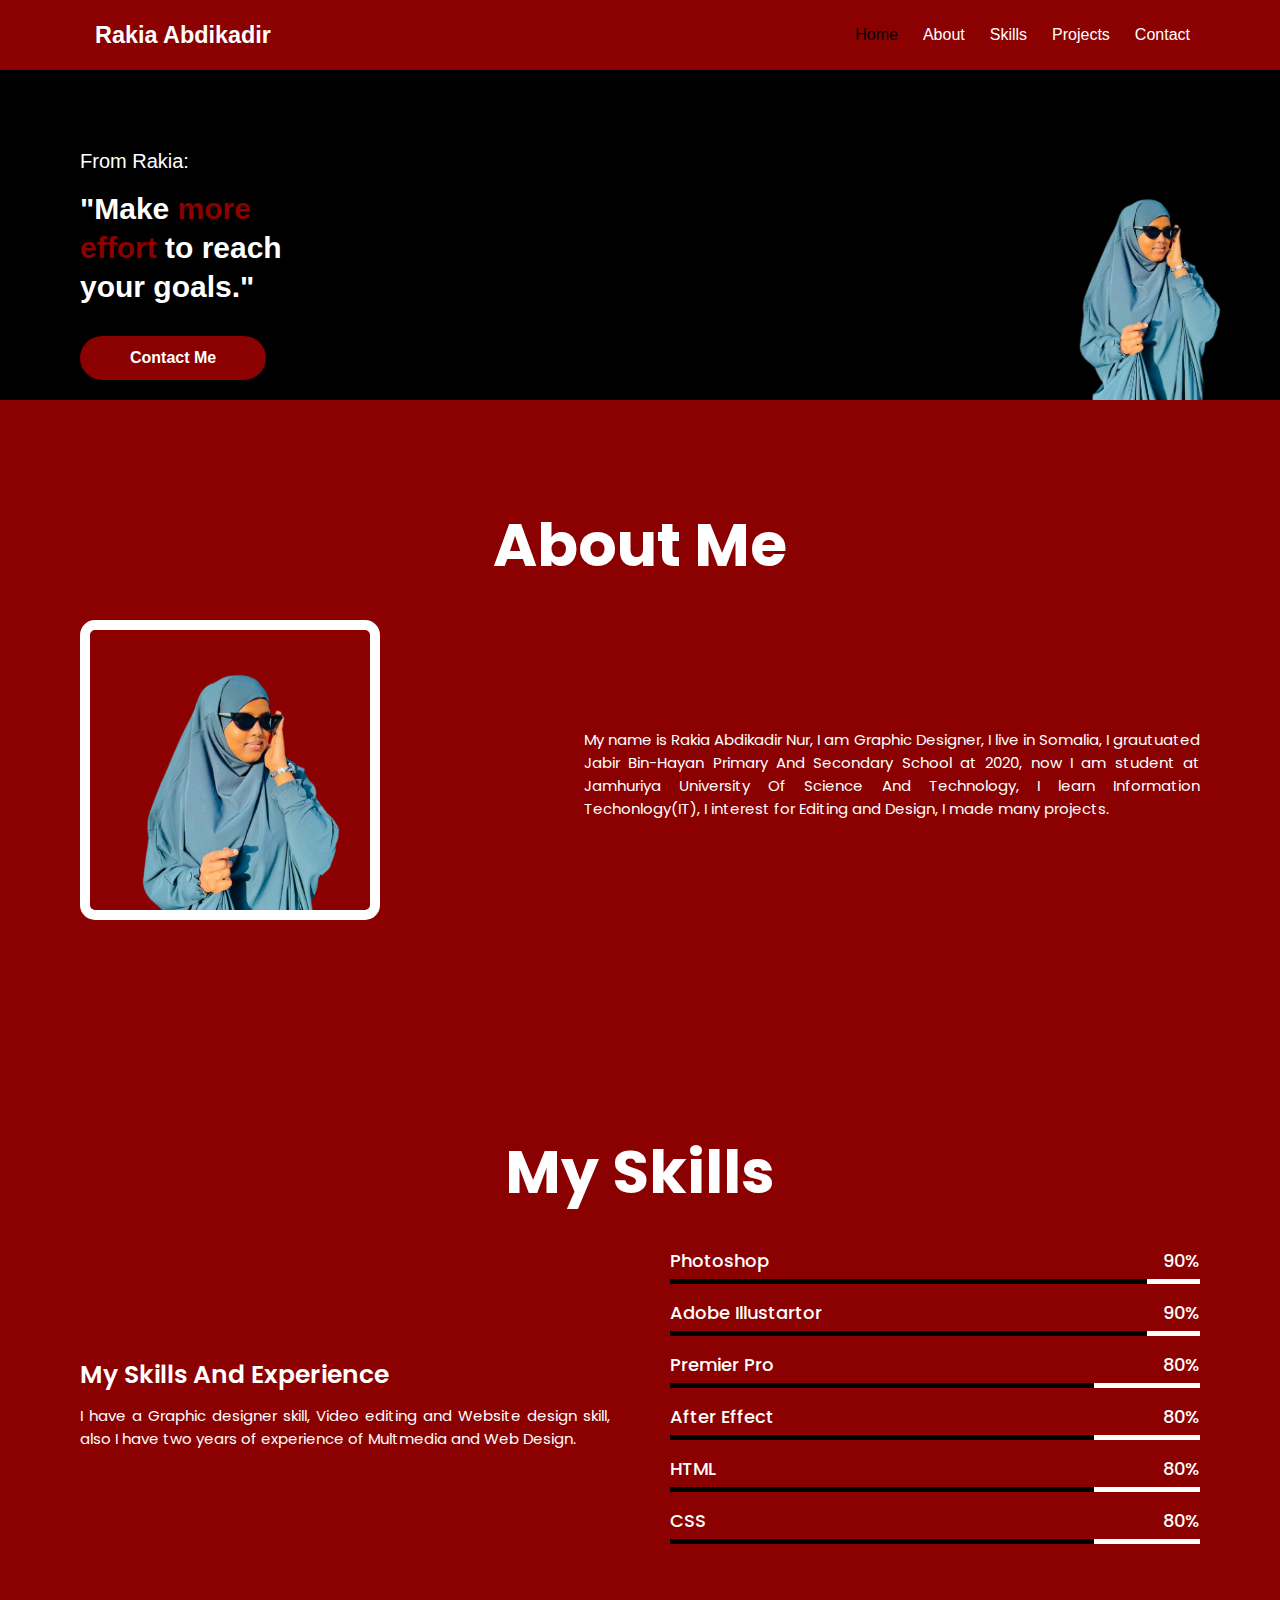
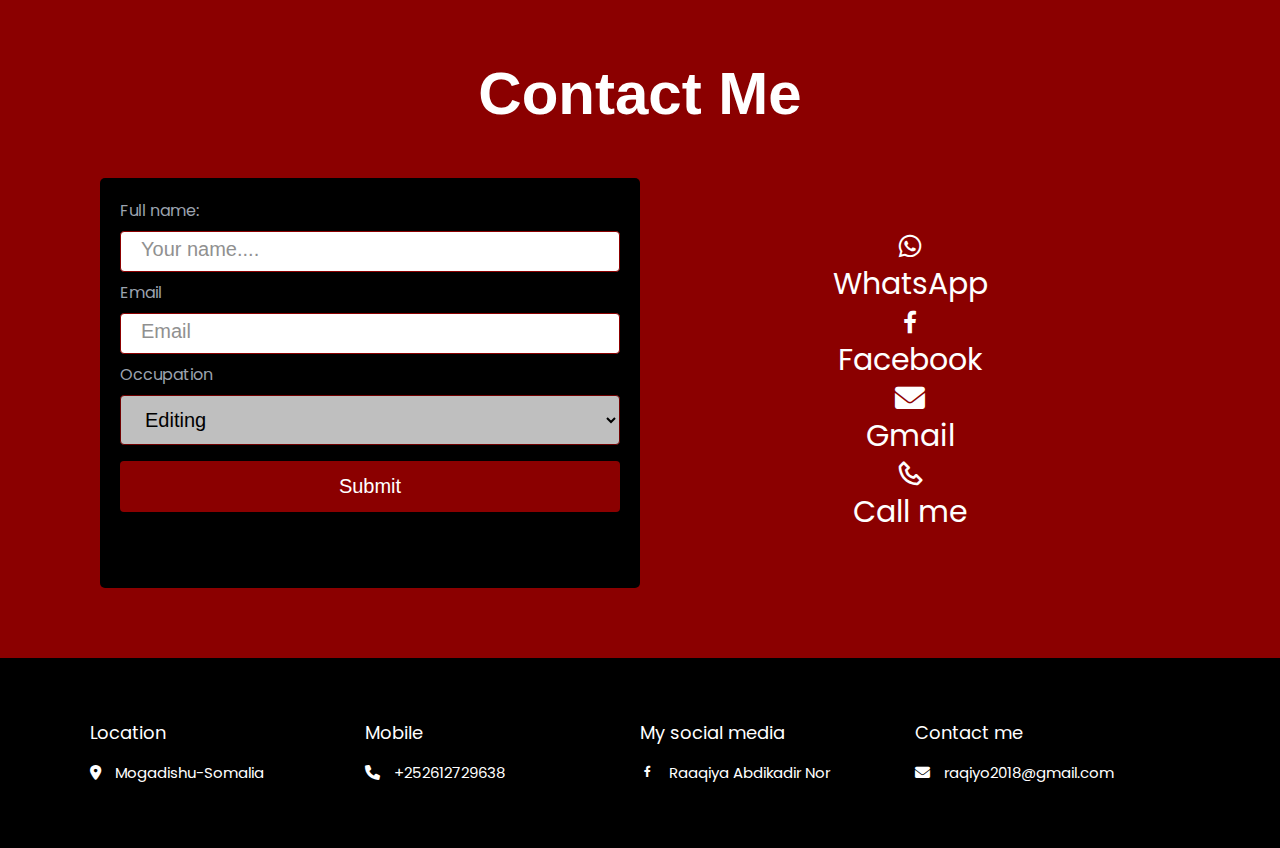
<file: index.html>
<!DOCTYPE html>
<html lang="en">
<head>
    <meta charset="UTF-8">
    <meta http-equiv="X-UA-Compatible" content="IE=edge">
    <meta name="viewport" content="width=device-width, initial-scale=1.0">
    <link href='https://unpkg.com/boxicons@2.1.1/css/boxicons.min.css' rel='stylesheet'>
    <link rel="stylesheet" href="https://cdnjs.cloudflare.com/ajax/libs/font-awesome/6.0.0/css/all.min.css">
    <link rel="stylesheet" href="./style.css">
    <title>Rakia Abdikadir</title>
</head>
<body>
 
    <header class="header">
        <nav class="nav container">
        <div class="navigation flex-content">
            <div class="hamburger">
                <i class='bx bx-menu'></i>
            </div>
            <div class="logo">
                <h3>Rakia Abdikadir</h3>
            </div>
            <div class="menu">
                <div class="top">
                    <span class="close">Close<i class='bx bx-x-circle'></i></span>
                </div>
                <ul class="nav-list flex-content">
                    <li class="nav-item">
                        <a href="#" class="nav-link">Home</a>
                    </li>
                    <li class="nav-item">
                        <a href="#about" class="nav-link">About</a>
                    </li>
                    <li class="nav-item">
                        <a href="#skills" class="nav-link">Skills</a>
                    </li>
                    <li class="nav-item">
                        <a href="./Projects/index.html" class="nav-link">Projects</a>
                    </li>
                    <li class="nav-item">
                        <a href="#contact" class="nav-link">Contact</a>
                    </li>
                </ul>
            </div>
        </div>
    </nav>
    <!--Showcase-->
    <div class="showcase">
        <div class="showcase-content flex-content container">
            <div class="left">
                <span class="subtitle">From Rakia:</span>
                <h1 class="title">
                    "Make 
                    <span class="color">more <br> effort</span>
                    to reach <br>
                    your goals."
                </h1>
                <a href="#contact" class="btn">Contact Me</a>
            </div>
            <div class="right">
                <img src="./images/Profile.png" alt="">
            </div>
        </div>
    </div>
</header>

<!--About-->


    <!-- about section start -->
    <section class="about" id="about">
        <div class="container">
            <div class="title">
                <h1>About Me</h1>
            </div>
            <div class="about-content">
                <div class="column left">
                    <img src="./images/Profile.png" alt="">
                </div>
                <div class="column right">
    
                    <p> My name is Rakia Abdikadir Nur, I am Graphic Designer,
                        I live in Somalia, I grautuated Jabir Bin-Hayan Primary
                        And Secondary School at 2020, now I am student at Jamhuriya University
                        Of Science And Technology, I learn Information Techonlogy(IT),
                        I interest for Editing and Design, I made many projects.</p>
             
                </div>
            </div>
        </div>
    </section>
<!--Skills-->
<section class="skills" id="skills" >
    <div class="container">
        <div class="title">
        <h1>My Skills</h1>
    </div>
        <div class="skills-content">
            <div class="column left">
                <div class="text">My Skills And Experience</div>
                <p>I have a Graphic designer skill, Video editing and Website design skill, also I have two years of 
                experience of Multmedia and Web Design. </p>

            </div>
            <div class="column right">
                <div class="bars">
                    <div class="info">
                        <span>Photoshop</span>
                        <span>90%</span>
                    </div>
                    <div class="line ps"></div>
                </div>
                <div class="bars">
                    <div class="info">
                        <span>Adobe Illustartor</span>
                        <span>90%</span>
                    </div>
                    <div class="line ai"></div>
                </div>
                <div class="bars">
                    <div class="info">
                        <span>Premier Pro</span>
                        <span>80%</span>
                    </div>
                    <div class="line pr"></div>
                </div>
                <div class="bars">
                    <div class="info">
                        <span>After Effect</span>
                        <span>80%</span>
                    </div>
                    <div class="line ae"></div>
                </div>
                <div class="bars">
                    <div class="info">
                        <span>HTML</span>
                        <span>80%</span>
                    </div>
                    <div class="line html"></div>
                </div>
                <div class="bars">
                    <div class="info">
                        <span>CSS</span>
                        <span>80%</span>
                    </div>
                    <div class="line css"></div>
                </div>
            </div>
        </div>
    </div>
</section>

<!--Contact Me-->
<div class="container" id="contact">
    <div class="title">
        <h1> Contact Me</h1>
    </div>
    <div class="contact">
    <div class="form">
        <form>
            <label for="fname">Full name:</label>
            <input type="text" placeholder="Your name....">
            <label for="email">Email</label>
            <input type="email" placeholder="Email">
            <label for="occupation">Occupation</label>
            <select name="occupation" id="occupation">
                <option value="frontend">Editing</option>
                <option value="backend">Brand</option>
                <option value="design">Web Design</option>
            </select>
            <input type="submit" value="Submit">
        </form>
    </div>
    <div class="social-media">
        <i class='bx bxl-whatsapp bx-tada-hover'></i>
        <a href="https://Wa.me/+252612729638">WhatsApp</a>
        <i class='bx bxl-facebook bx-tada-hover'></i>
        <a href="https://www.facebook.com/raaqiyo.cabdiqaadirnuur">Facebook</a>  
        <i class="fa-solid fa-envelope bx-tada-hover"></i>
        <a href="http://mailto: raqiyo2018@gmail.com">Gmail</a>
        <i class='bx bx-phone bx-tada-hover'></i>
     <a href="tel:+252612729638">Call me</a>
    </div>
</div>
</div>


<!--Footer-->
<footer id="footer" class="section footer">
    <div class="container">
        <div class="footer-container">
            <div class="footer-center">
                <h3>Location</h3>
                <div>
                    <span>
                        <i class="fa-solid fa-location-dot"></i>
                    </span>
                    Mogadishu-Somalia
                </div>
            </div>
            <div class="footer-center">
                <h3>Mobile</h3>
                <div>
                    <span>
                        <i class="fa-solid fa-phone"></i>
                    </span>
                    +252612729638
                </div>
            </div>
            <div class="footer-center">
                <h3>My social media</h3>
                <div>
                    <span>
                        <i class='bx bxl-facebook'></i>             
                    </span>
                    Raaqiya Abdikadir Nor
                </div>
            </div>
            <div class="footer-center">
                <h3>Contact me</h3>
                <div>
                    <span>
                        <i class="fa-solid fa-envelope"></i>
                    </span>
                    raqiyo2018@gmail.com
            </div>
        </div>
    </div>
</footer>
<script src="script.js"></script>
</body>
</html>
</file>
<file: style.css>
@import url('https://fonts.googleapis.com/css2?family=Poppins:ital,wght@0,100;0,200;0,300;0,400;0,500;0,600;0,700;0,800;1,100;1,200;1,300;1,400;1,500;1,600;1,700&display=swap');
/*variables*/

:root{
    --primary-color: #fbbf24;
    --secondary-color: #eff6fc;
    --light-grey: #f5f5f5;
    --light-orange: #fdd369;
    --grey: #888;
    --text-grey: #9ca3af;
    --black: #000;
}
/*global*/

*{
    margin: 0;
    padding: 0;
    box-sizing: border-box;
    text-decoration: none;
}
html{
    scroll-behavior: smooth;
    font-size: 62.5%;
}
.container{
    max-width: 1300px;
    padding: 0 80px;
    margin: auto;
}

/* custom scroll bar */
::-webkit-scrollbar {
    width: 10px;
}
::-webkit-scrollbar-track {
    background: #f1f1f1;
}
::-webkit-scrollbar-thumb {
    background: #888;
}

::-webkit-scrollbar-thumb:hover {
    background: #555;
}

/* all similar content styling codes */
section{
    padding: 100px 0;
}
.about, .services, .skills, .teams, .contact, footer{
    font-family: 'Poppins', sans-serif;
}
.about .about-content,
.services .serv-content,
.skills .skills-content,
.contact .contact-content{
    display: flex;
    flex-wrap: wrap;
    align-items: center;
    justify-content: space-between;
}

/* *{
    margin: 0;
    padding: 0;
    box-sizing: border-box;
}
html{
    font-size: 62.5%;
} */
body{
    font-family: Arial, Helvetica, sans-serif;
    font-size: 1.6rem;
    background:darkred;
    color: var(--text-grey);
}



ul,li{
    list-style: none;

}
a{
    text-decoration: none;
    color: inherit;
}
img{
    max-width: 100%;

}
/*Header*/
.hamburger{
    display: none;
} 
.top{
    display: none;
} 
.flex-content{
    display: flex;
    align-items: center;
    
}
.navigation{
    height: 7rem;
    justify-content: space-between;
    color: white;
   

}
.logo{
    padding: 0rem 1.5rem;
    font-size: 20px;
   
}
.nav-link{
    padding: 0 1rem;
    transition: all 300ms ease-in-out;
}
.nav-item:not(:last-child){
    margin-right: 0.5rem;
}
.nav-item:first-child .nav-link{
    color: var(--black);
}
.nav-link:hover{
    color:black;
}


/*Showcase*/
.showcase{
    height: calc(100vh-7rem);
    background-color:black;
    overflow: hidden;
    position: relative;
}
.showcase-content{
    height: 100%;
}
.showcase-content.left{
    margin-right:5rem ;
}
.showcase-content .left .color{
    color: darkred;
}
.showcase-content .left .title{
    line-height: 1.3;
    font-weight: 600;
    text-align: left;
}
.showcase-content .left .subtitle{
    display: inline-block;
    font-size: 2rem;
    margin-bottom: 1.6rem;
    margin-top: 8rem;
    color:white;
}
.showcase-content.left h4{
    font-weight: 400;
    margin-top: 1rem;
}
.btn{
    display: inline-block;
    font-weight: 600;
    background-color:darkred;
    color: white;
    padding: 1.3rem 5rem;
    margin-bottom: 2rem;
    border-radius: 5rem ;
    /* box-shadow: 0 1rem 1.5rem rgba(0, 0, 0, 0.3); */
}
.btn:hover{
    background-color: black;
    color: white;
    border: 3px solid darkred;
    /* transition: all 100ms ease-in-out; */
}
.showcase-content .right img{
    width: 200px;
    height: auto;
    position: absolute;
    bottom: 0;
    right: 3%;
    /* border-radius: 50%; 
    border: 10px solid var(--black);
    margin-bottom: 1rem; */
   
}
.title{
    font-size: 3rem;
    text-align: center;
    margin-bottom: 3rem;
    font-weight: 600;
    color:white;
    /* border: 1px solid #f3f4f6; */
}

/*About*/

.about .about-content .left{
    width: 45%;
}
.about .about-content .left img{
    height: 300px;
    width: 300px;
    object-fit: cover;
    border: 10px solid white;
    border-radius: 15px;
    
}
.about .about-content .right{
    width: 55%;
}

.about .about-content .right p{
    text-align: justify;
    color: white;
    font-size: 15px;
}


/*Skills*/
.skills .skills-content .column{
    width: calc(50% - 30px);
}
.skills .skills-content .left .text{
    font-size: 25px;
    font-weight: 600;
    margin-bottom: 10px;
    color: white;
}
.skills .skills-content .left p{
    text-align: justify;
    color: white;
    font-size: 15px;
}
.skills .skills-content .right .bars{
    margin-bottom: 15px;
}
.skills .skills-content .right .info{
    display: flex;
    margin-bottom: 5px;
    align-items: center;
    justify-content: space-between;
    color: white;
}
.skills .skills-content .right span{
    font-weight: 500;
    font-size: 18px;
}
.skills .skills-content .right .line{
    height: 5px;
    width: 100%;
    background: white;
    position: relative;
}
.skills .skills-content .right .line::before{
    content: "";
    position: absolute;
    height: 100%;
    left: 0;
    top: 0;
    background: var(--black);
}
.skills-content .right .ps::before{
    width: 90%;
}
.skills-content .right .ai::before{
    width: 90%;
}
.skills-content .right .pr::before{
    width: 80%;
}
.skills-content .right .ae::before{
    width: 80%;
}
.skills-content .right .html::before{
    width: 80%;
}
.skills-content .right .css::before{
    width: 80%;
}

/* .title{
    font-size: 3rem;
    text-align: center;
    margin-bottom: 3rem;
    font-weight: 600;
    border: 1px solid #f3f4f6;
}
*/
/*Contact*/
.contact{
    height: 450px;
    display: grid;
    grid-template-columns: repeat(2, 1fr);
    padding: 2rem;
}
.form{
    background-color:black;
    padding:20px;
    border-radius: 5px;
    box-shadow: 1px 5px -5px 2px rgba(0, 0, 0, 0.6);
}
input[type=text], 
input[type=email],
select{
    width: 100%;
    padding: 12px 20px;
    margin: 8px 0;
    display: inline-block;
    border-radius: 4px;
    border: 1px solid darkred;
    box-sizing: border-box;
    color: black;
}
input[type=submit]{
    width: 100%;
    background-color: darkred;
    color: white;
    padding: 14px 20px;
    margin: 8px 0;
    border: none;
    border-radius: 4px;
    font-size: 2rem;
    cursor: pointer;
}
input[type=submit]:hover{
    background-color: black;
    color: white;
    border: 3px solid darkred;
    /* transition: all 300ms ease-in-out; */
}
::placeholder, #occupation{
    font-size: 2rem;
    opacity: 0.8;
}
#occupation{
    color: var(--black);
}
input:focus, #occupation:focus{
    outline: none;
    border: 1px solid var(--primary-color);
}
.social-media{
    display: flex;
    justify-content: center;
    align-items: center;
    flex-direction: column;
    margin: 5rem;
    font-size: 3rem;
    color: white;
}

/*Footer*/
.footer{
    color: white;
    background-color:black;
    padding: 6rem 1rem;
    line-height: 3rem;
    margin-top: 5rem;
}
.footer-container{
    display: grid;
    grid-template-columns: repeat(4, 1fr);
}
.footer-center span{
    margin-right: 1rem;
}
.footer-center div{
    font-size: 1.5rem;
}
.footer-center h3{
    font-size: 1.8rem;
    font-weight: 400;
    margin-bottom: 1rem;
}




/*All Media Query*/
@media (max-width: 1104px) {
    .about .about-content .left img{
        height: 350px;
        width: 350px;
    }
   
}

@media (max-width: 991px) {
    .container{
        padding: 0 50px;
    }
   
    .showcase-content .left .title{
        font-size: 3rem;
    }
    .btn{
        padding: 1.2rem 4rem;
    }
    .contact{
        height: 700px;
        display: block;
    }
    .footer-container{
          grid-template-columns: repeat(2, 1fr);
          row-gap: 2rem;
      }
}


@media (max-width: 947px){
    .navigation{
        padding: 1rem 0;
    }
    .hamburger{
        display: block;
        font-size: 3rem;
        cursor: pointer;
    }
    .menu{
        background-color:darkred;
        position: fixed;
        top: 0;
        left: -100%;
        height: 100%;
        width: 80%;
        max-width: 45rem;
        z-index: 100;
        transition: all 500ms ease-in-out;
    }
    .menu .top{
        display: block;
        background-color: var(--black);
        width: 100%;
        height: 6rem;
        position: relative;
    }

    .top span{
        display: flex;
        align-items: center;
        justify-content: center;
        position: absolute;
        top: 50%;
        right: 1rem;
        transform: translateY(-50%);
        font-size: 2rem;
        
    }
    .top span i{
        font-size: 3rem;
        cursor: pointer;
    }
    .nav-list{
        flex-direction: column;
        align-items: start;
        padding: 2rem 0;
    }
    .nav-item{
        margin: 0 0 2rem 0;
    }
    .nav-link{
        padding: 0.7rem;
    }
    .show{
        left: 0;
    }
    .logo{
        padding: 0rem;
    }
    .logo h3{
        margin-right: 5rem;
        font-size: 3rem;
        font-weight: 300;
    }
    .footer-container{
        grid-template-columns: repeat(2, 1fr);
        row-gap: 1rem;
    }
    .max-width{
        max-width: 930px;
    }
    .about .about-content .column{
        width: 100%;
    }
    .about .about-content .left{
        display: flex;
        justify-content: center;
        margin: 0 auto 60px;
    }
    .about .about-content .right{
        flex: 100%;
    }
    .skills .skills-content .column{
        width: 100%;
        margin-bottom: 35px;
    }
}




@media (max-width: 690px){
    .container{
        padding: 0 23px;
    }
}

@media (max-width: 500px){
    .about .about-content .right .text,
    .skills .skills-content .left .text{
        font-size: 19px;
    }
    .showcase-content .right img{
        width: 30%;
        
    }
}
</file>
